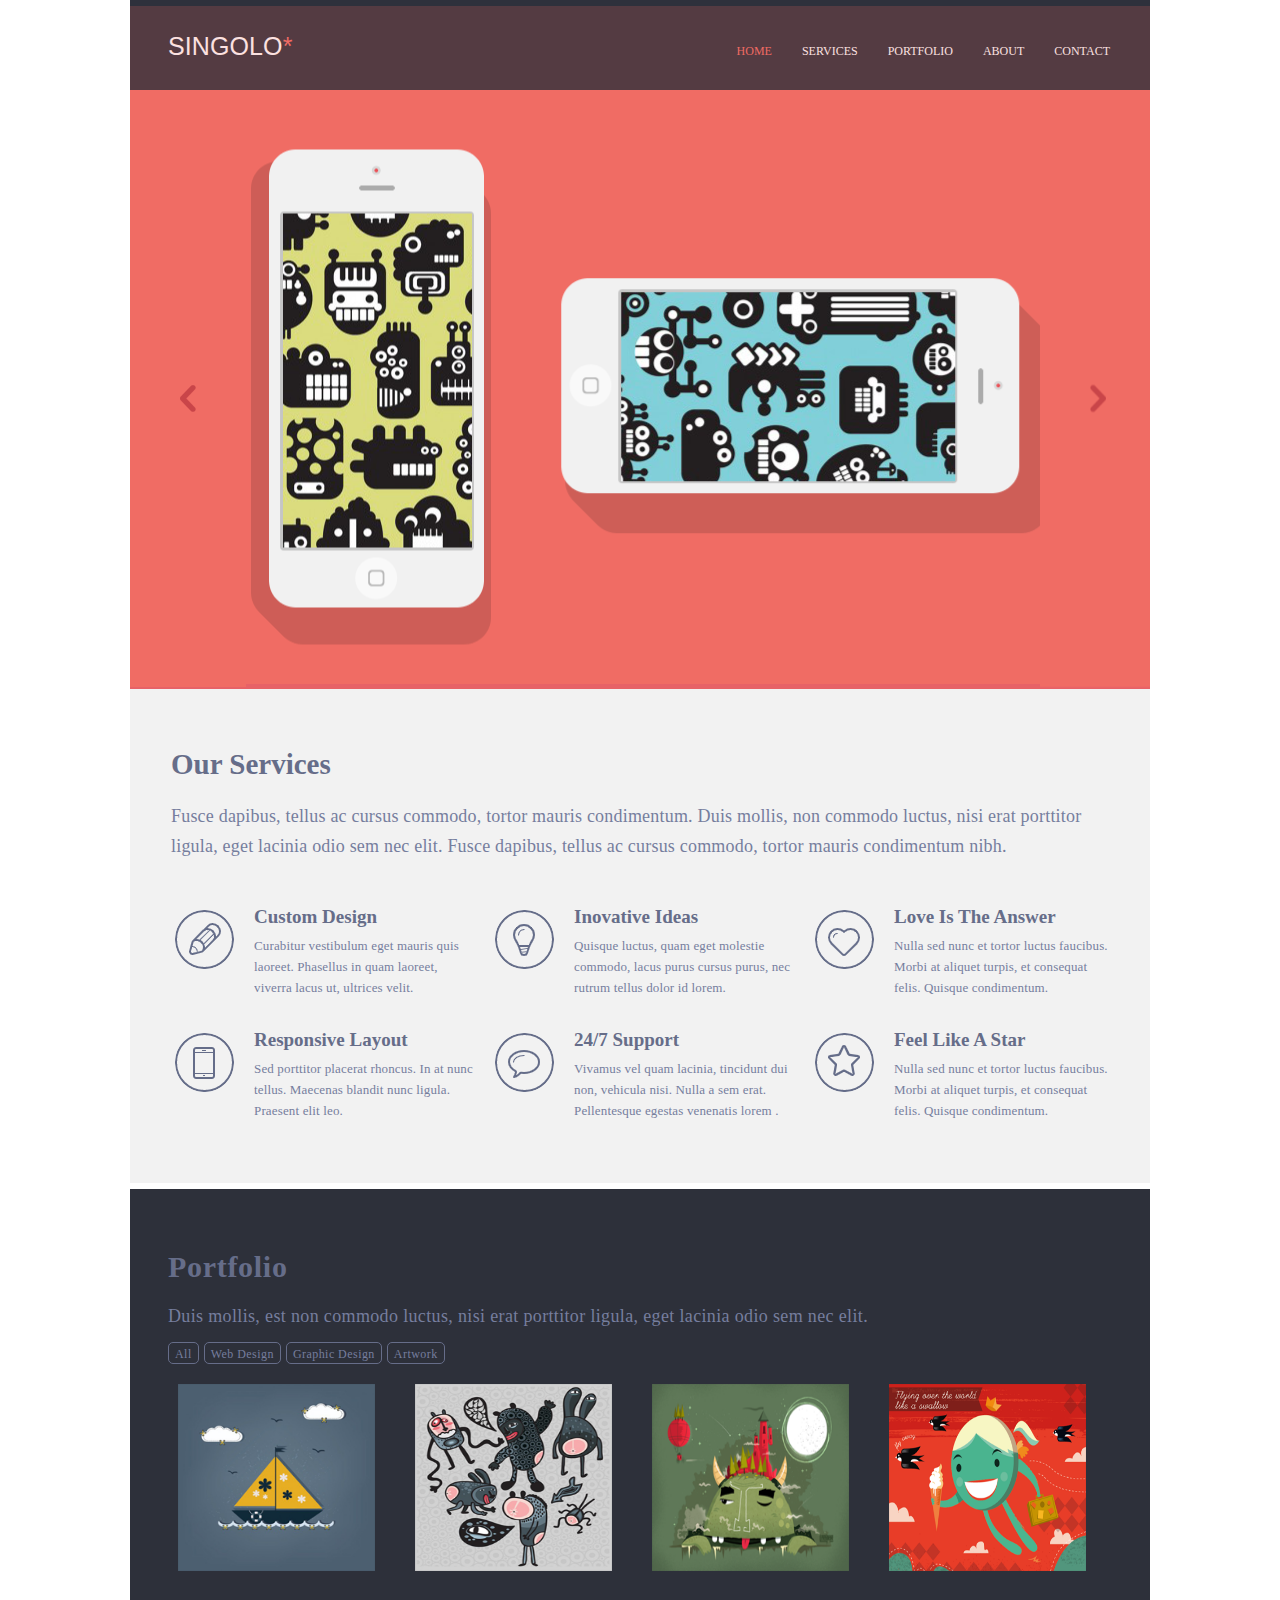
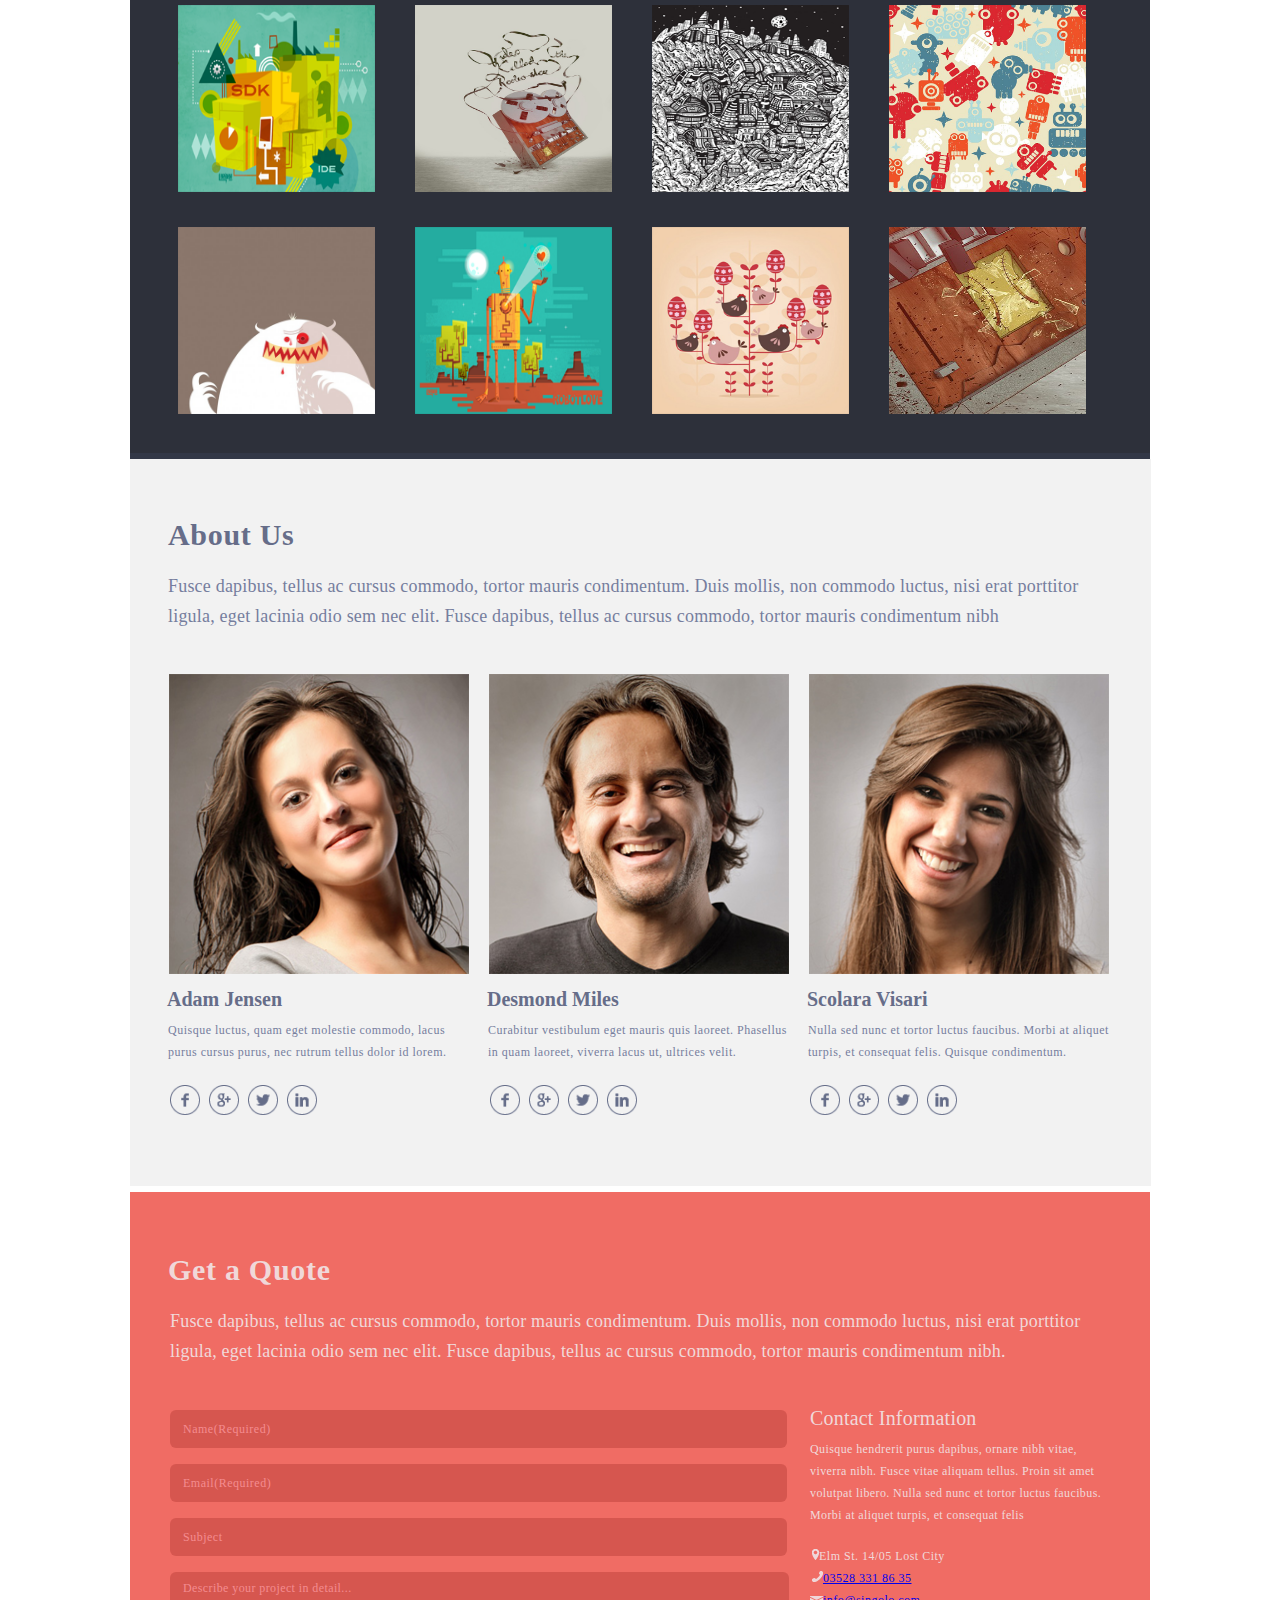
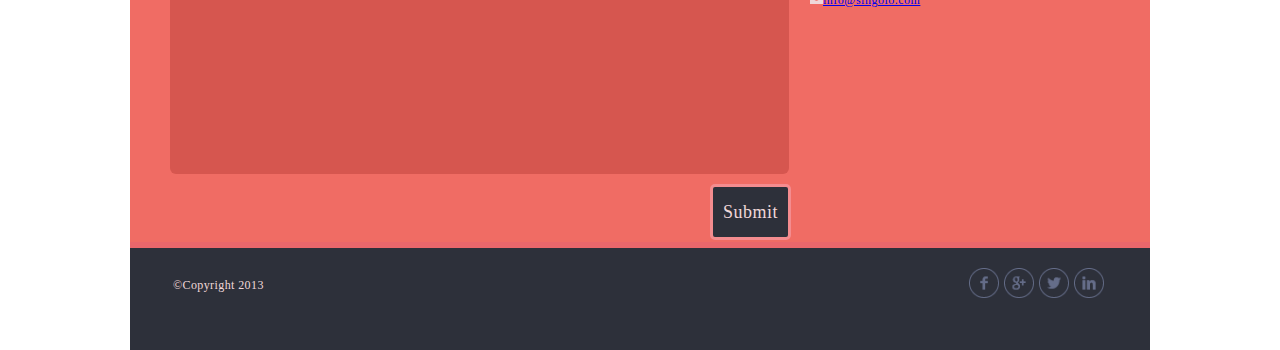
<file: index.html>
<DOCTYPE html>
	<html lang = eng>
	<head>
		<meta charset = utf-8>
		<meta name="viewport" content="width=device-width, initial-scale=1">
		<title>
			SINGOLO*
		</title>
        <link rel="stylesheet" href="./style.css">
        <link rel="stylesheet" href="./fonts.css">
	</head>
	<body>
        <div class="common-wrapper">
	<header>
        <div class="header__burger" id="header__burger">
            <span></span>
        </div>
        <div class="logo" id="logo">SINGOLO<span>*</span></div> 
	<nav class="header__navigation" id="header__navigation">
		<ul class="header__navigation__menu" id="header__navigation__menu">
			<li><a class="active active__link" href="#image__container">HOME</li></a>
			<li><a href="#services__section">SERVICES</a></li>
			<li><a href="#portfolio">PORTFOLIO</a></li>
			<li><a href="#about-us">ABOUT</a></li>
			<li id="navigation__ul_li_last"><a href="#contact-info">CONTACT</a></li>
		</ul>
    </nav>
	</header>
	<div class="header__bottom"></div>
	<div class = "image__container navi-anchor" id="image__container"> 
<div class="carousel">
    <div class="items-container">
        <div class="item active">
            <div class="singolophone">
            <div class="vertical__phone">
                <div class="shadow__vert"><img class="shadow__vert__image" src="./assets/Shadow.png"></div>
            <div class="base__vert" id="base__vert"><img class="base__vert__image" src="./assets/Cam.png"></div>
            <div class="layer__vert" id="layer__vert"><img src="./assets/Layer__vert.png"></div>
            </div>
            <div class="horizontal__phone">
                <div class="shadow__hor"><img class="shadow__hor__image" src="./assets/Shadow.png"></div>
                <div class="base__hor" id="base__hor"><img class="base__hor__image" src="./assets/Cam.png"></div>
                <div class="layer__hor" id="layer__hor"><img src="./assets/Layer%205.png"></div>   
            </div>
        </div>
          </div>
          <div class="items-container">
            <div class="item small__vertical__phones">
                <img class="project-image" src="./assets/slide.png" alt="project">
              </div>
              </div>
              <div class="control left">
                <button  class="arrow left" id="prev__button"><img class="control__image" src="./assets/chev.png"></button>
                </div>      
        <div class="control right">
<button class="arrow right" id="next__button"><img class="control__image" src="./assets/next__chev.png"></button>
</div>
</div>
</div>
</div>
<div class="image__container__bottom"></div>
<div class="services__section navi-anchor" id="services__section">
	<div class="serv__wrapper">
	<h2 class="serv__text">Our Services</h2>
	<div class="serv__text__p"><p>Fusce dapibus, tellus ac cursus commodo, tortor mauris condimentum. Duis mollis, non commodo luctus, nisi erat porttitor ligula, eget lacinia odio sem nec elit. Fusce dapibus, tellus ac cursus commodo, tortor mauris condimentum nibh.</p></div>
</div>
<div class="column__3__layout">
    <div class="icon__container">
        <img class="icon pen" src="./assets/pen.png">
        <div><h3>Custom Design</h3>
    <p class="icon__text">Curabitur vestibulum eget mauris quis laoreet. Phasellus in quam laoreet, viverra lacus ut, ultrices velit.</p></div>
</div>
<div class="icon__container">
    <img class="icon bulb" src="./assets/bulb.png">
<div><h3>Inovative Ideas</h3>
<p class="icon__text">Quisque luctus, quam eget molestie commodo, lacus purus cursus purus, nec rutrum tellus dolor id lorem.</p></div>
</div>
<div class="icon__container">
<img class="icon heart" src="./assets/heart.png">
<div><h3>Love Is The Answer</h3>
<p class="icon__text">Nulla sed nunc et tortor luctus faucibus. Morbi at aliquet turpis, et consequat felis. Quisque condimentum.</p></div>
</div>
<div class="icon__container">
<img class="icon phone" src="./assets/phone.png">
<div><h3>Responsive Layout</h3>
<p class="icon__text">Sed porttitor placerat rhoncus. In at nunc tellus. Maecenas blandit nunc ligula. Praesent elit leo.</p></div>
</div>
<div class="icon__container">
<img class="icon buble" src="./assets/bubble.png">
<div><h3>24/7 Support</h3>
<p class="icon__text">Vivamus vel quam lacinia, tincidunt dui non, vehicula nisi. Nulla a sem erat. Pellentesque egestas venenatis lorem .</p></div>
</div>
<div class="icon__container">
<img class="icon star" src="./assets/star.png">
<div><h3>Feel Like A Star</h3>
<p class="icon__text">Nulla sed nunc et tortor luctus faucibus. Morbi at aliquet turpis, et consequat felis. Quisque condimentum.</p></div>
</div>
</div>
</div>
<div class="portfolio-wrapper navi-anchor" id="portfolio">
    <div class="portfolio" >
        <div class="portfolio-buttons-container" id="portfolio-buttons-container">
            <h2>Portfolio</h2>
            <h3>Duis mollis, est non commodo luctus, nisi erat porttitor ligula, eget lacinia odio sem nec elit.</h3>
            <div class="portfolio-buttons-wrapper">
            <button class="portfolio__button">All</button>
            <button class="portfolio__button">Web Design</button>
            <button class="portfolio__button">Graphic Design</button>
            <button class="portfolio__button">Artwork</button>
            </div>
        </div>
        <div class="portfolio-images-container" id="portfolio-images-container">
            <img class="portfolio-container__image" alt="portfolioimg1" src="./assets/12.png">
            <img class="portfolio-container__image" alt="portfolioimg2" src="./assets/11.png">
            <img class="portfolio-container__image" alt="portfolioimg3" src="./assets/10.png">
            <img class="portfolio-container__image" alt="portfolioimg4" src="./assets/9.png">
            <img class="portfolio-container__image" alt="portfolioimg5" src="./assets/8.png">
            <img class="portfolio-container__image" alt="portfolioimg6" src="./assets/7.png">
            <img class="portfolio-container__image" alt="portfolioimg7" src="./assets/6.png">
            <img class="portfolio-container__image" alt="portfolioimg8" src="./assets/5.png">
            <img class="portfolio-container__image" alt="portfolioimg9" src="./assets/4.png">
            <img class="portfolio-container__image" alt="portfolioimg10" src="./assets/3.png">
            <img class="portfolio-container__image" alt="portfolioimg11" src="./assets/2.png">
            <img class="portfolio-container__image" alt="portfolioimg12" src="./assets/1.png">
        </div>
    </div>
    <div class="portfolio-footer"></div>
</div>
    <div class="about-us navi-anchor" id="about-us">
        <h2 class="about__head">About Us</h2>
            <h3 class="about__text">Fusce dapibus, tellus ac cursus commodo, tortor mauris condimentum. Duis mollis, non commodo luctus, nisi erat porttitor ligula, eget lacinia odio sem nec elit. Fusce dapibus, tellus ac cursus commodo, tortor mauris condimentum nibh</h3>
        <div class="about-layout">
            <div class="about-layout-human">
                 <img class="about-layout-human__image" alt="AdamJensen" src="./assets/jensen.png">
                 <h3 class="about-layout-human__name">Adam Jensen</h3>
                 <div class="about-human-social">
                    <h4>Quisque luctus, quam eget molestie commodo, lacus purus cursus purus, nec rutrum tellus dolor id lorem.</h4>
                    <img class="about-social__img" alt="social_icon" src="./assets/facebook.png">
                    <img class="about-social__img" alt="social_icon" src="./assets/google.png">
                    <img class="about-social__img" alt="social_icon" src="./assets/twi.png">
                    <img class="about-social__img" alt="social_icon" src="./assets/linked.png">
                 </div>
              </div>
             <div class="about-layout-human">
                <img class="about-layout-human__image" alt="DesmondMiles" src="./assets/miles.png">
                <h3 class="about-layout-human__name">Desmond Miles</h3>
                <div class="about-human-social">
                    <h4>Curabitur vestibulum eget mauris quis laoreet. Phasellus in quam laoreet, viverra lacus ut, ultrices velit.</h4>
                    <img class="about-social__img" alt="social_icon" src="./assets/facebook.png">
                    <img class="about-social__img" alt="social_icon" src="./assets/google.png">
                    <img class="about-social__img" alt="social_icon" src="./assets/twi.png">
                    <img class="about-social__img" alt="social_icon" src="./assets/linked.png">
                </div>
             </div>
               <div class="about-layout-human">
                 <img class="about-layout-human__image" alt="ScolaraVisari" src="./assets/visari.png">
                 <h3 class="about-layout-human__name">Scolara Visari</h3>
                  <div class="about-human-social">
                 <h4>Nulla sed nunc et tortor luctus faucibus. Morbi at aliquet turpis, et consequat felis. Quisque condimentum.</h4>
                    <img class="about-social__img" alt="social_icon" src="./assets/facebook.png">
                    <img class="about-social__img" alt="social_icon" src="./assets/google.png">
                    <img class="about-social__img" alt="social_icon" src="./assets/twi.png">
                    <img class="about-social__img" alt="social_icon" src="./assets/linked.png">
                 </div>
             </div>
         </div>
     </div>
     </section>
     <div class="about-footer"></div>
    <div class="get-a-quote">
        <h2 class="quote-header">Get a Quote</h2>
        <div class="header__text">Fusce dapibus, tellus ac cursus commodo, tortor mauris condimentum. Duis mollis, non commodo luctus, nisi erat porttitor ligula, eget lacinia odio sem nec elit. Fusce dapibus, tellus ac cursus commodo, tortor mauris condimentum nibh.</div>
                  <div class="form-container">
                   <div class="form">
                    <form>
                    <input type="text" name="name" id="name" placeholder="Name(Required)" required>
                    <input type="email" name="email" id="email" placeholder="Email(Required)" required>
                    <input type="text" name="subject" name="subject" id="subject" placeholder="Subject">
                    <textarea cols="98" rows="9" style="resize:none" name="describe" id="describe" placeholder="Describe your project in detail..."></textarea>
                    <button id="submit-button">Submit</button>
                   <div id="message-block" class="hidden">
                    <div id="message">
                    <p>
                        <h4 class="message-block-header" id="result"></h4>
                          <span class="message-subject" id="result-subject"></span><br>
                          <span class="message-describe" id="result-describe"></span>
                    </p><br>
                    <button id="cls-btn">OK</button>
                </div>
            </div>
        </form>
            </div>
        <div class="contact-info navi-anchor" id="contact-info">  
                <h3>Contact Information</h3>
            <p class="contact__text">Quisque hendrerit purus dapibus, ornare nibh vitae, viverra nibh. Fusce vitae aliquam tellus. Proin sit amet volutpat libero. Nulla sed nunc et tortor luctus faucibus. Morbi at aliquet turpis, et consequat felis</p>
            <div class="contact-container">  
            <p><img class="contact-location" alt="contact__img" src="./assets/location.png">Elm St. 14/05 Lost City</p>
            <p><img alt="contact__img" src="./assets/tel.png"><a href="tel:03528 331 86 35">03528 331 86 35</a></p>
            <p><img class="contact__mail" alt="contact__img" src="./assets/mail.png"><a href="mailto:mihasev.andrey@gmail.com">info@singolo.com</a></p>
        </div>
        </div>
        </div>
     </div>
     <div class="quote-footer"></div>
     <div class="singolo-footer navi-anchor">
        <div class="copy">©Copyright 2013</div>
     <div class="footer-links">
        <img class="about-social__img" alt="social_icon" src="./assets/facebook.png">
        <img class="about-social__img" alt="social_icon" src="./assets/google.png">
        <img class="about-social__img" alt="social_icon" src="./assets/twi.png">
        <img class="about-social__img" alt="social_icon" src="./assets/linked.png">
     </div>
    </div>
</div>
<script type="text/javascript" src="script.js"></script>
</div>
</div>
</body>
</html>
</file>
<file: style.css>
html {
    scroll-behavior: smooth;
  }

body {
      width: 1020px;
      margin: 0 auto;
  }

.common-wrapper {
      margin: 0 auto;
  }

header {
    background-color: #2d303a;
    width: 1020px;
    height: 90px;
    display:flex;
    justify-content: space-between;
    position: fixed;
    z-index: 10;
    opacity: 0.8;
}

.header__burger {
    display: none;
    position: relative;
    margin: 3.22% 3.35%;
    margin-right: 26%;
    width: 20px;
    height: 20px;
    z-index: 15;
    transition: 1s;
    transform: rotate(-180deg);
}

.header__burger span {
    position: absolute;
    width: 100%;
    height: 2px;
    background-color: #fff;
    top: 8px;
}

.header__burger:after {
    content: '';
    position: absolute;
    height: 2px;
    bottom: 2px;
    width: 100%;
    background-color: #fff;
}

.header__burger:before {
    content: '';
    position: absolute;
    height: 2px;
    width: 100%;
    background-color: #fff;
}


.logo {
    font-size: 25px;
    color: #ffffff;
    font-family: "Lato", sans-serif;
    font-weight: 300;
    text-align: left;
    margin-left: 38px;
    padding-right: 350px;
    margin-top: 32px;
    letter-spacing: 0.1px;
}

.header__navigation {
    display: flex;
}

.header__navigation ul{
    display: flex;
}

#navigation__ul_li_last{
    margin-right: 40px;
}

.header__navigation li{
    font-size: 12px;
    line-height: 6px;
    color: #ffffff;
    font-family: "Lato-Bold";
    text-align: left;
    margin-right: 30px;
    margin-top: 32px;
    cursor:pointer;
    list-style: none;
}

.header__navigation li>a{
    text-decoration: none;
    color: white;
}

.header__navigation ul li>a.active {
    color: #f06b62;
}
li:not(.active):hover {
    font-size: 28px;
    transition: 0.3s;
}

span {
    font-style: normal;
    color: #f06c64;
    cursor: pointer;
}

.header__bottom{
    width: 1020px;
    height: 6px;
    background-color: #323746;
}
.img__container__wrapper {
    display: flex;
    flex-flow: row nowrap;
    justify-content: center;
}

.image__container {
    display: flex;
    background-color: #f06c64;
    width: 1020px;
    height:678px;
}

#prev__button,
 #next__button{
    border: 0;
    background: 0;
    background-color: #f06c64;
    cursor: pointer;
    padding: 275px 50px;
    left: 0px;
}

.control__image {
    background: none;
}

.image__container__bottom {
    width: 1020px;
    height: 5px;
    background-color: #e76267;
}

.services__section {
    display: flex;
    flex-wrap: wrap;
    background-color: #f2f2f2;
    width: 1020px;
    height: 494px;
    margin-bottom: 6px;
}

.serv__text {
    margin-top: 68px;
    margin-bottom: 10px;
    font-size: 29px;
    line-height: 18px;
    color: #666d89;
    font-family: "Lato";
    font-weight: bold;
    text-align: left;
}

.serv__wrapper {
    display: flex;
    flex-flow: column wrap;
    margin-left: 41px;
    margin-top: -2px;
}

.serv__text__p {
    width: 940px;
    height: 57px;
    font-size: 18px;
    line-height: 30px;
    color: #767e9e;
    font-family: "Lato-Light";
    text-align: left;
    letter-spacing: 0.2px;
}

.column__3__layout {
    display: flex;
    flex-flow: row wrap;
    align-content: flex-start;
    height: 300px; 
    width: 1020px;
} 

.icon__container {
    display: flex;
    height: 100px;
    width: 300px;
    margin: 6px -6px -4px -4px;
    padding-left: 30px;
    padding-top: 21px;
}

h3 {
    font-size: 19px;
    line-height: 18px;
    color: #666d89;
    font-weight: 600;
    font-family: "Lato-Black";
    text-align: left;
}

.icon {
    width: 59px;
    height: 59px;
    border-radius: 29px;
    margin-right: 20px;
    margin-left: 19px;
    margin-top: 21px;
}

.icon__text {
    width: 219px;
    height: 78px;
    font-size: 13px;
    line-height: 21px;
    color: #767e9e;
    font-family: "Lato-Regular";
    text-align: left;
    overflow-y: hidden;
    letter-spacing: 0.15px;
    margin-top: -10px;
}
 
.vertical__phone {
    position: relative;
    margin-left: 19px;
    width: 400px;
    height: 595px;
    display: block;
    top: 51px;  
}

.shadow__vert {
    position: absolute;
    z-index: 1;
    top: 12px;
    left: -100px;
    width: 105%;
}

.base__vert {
    position: absolute;
    z-index: 2;
}

.layer__vert {
    position: absolute;
    z-index: 3;
    top: 64px;
    left: 14px;
    width: 189px;
    height: 334px;
    overflow: hidden;
    background-position: center;
}

.horizontal__phone {
    position: relative;
    margin-left: 10px;
    width: 400px;
    height: 595px;
    display: block;
    top: 75px;
    right: 136px; 
    transform: rotate(90deg);
}

.shadow__hor {
    position: absolute;
    z-index: 1;
    left: 15px;
    transform: rotateY(180deg);
    top: -29px;
}

.base__hor {
    position: absolute;
    z-index: 2;
}

.layer__hor {
    position: absolute;
    z-index: 3;
    top: 64px;
    left: 14px;
    width: 189px;
    height: 334px;
    overflow: hidden;
    background-position: left;
}
.portfolio-wrapper {
    width: 1020px;
    margin-bottom: 0px;
}

.portfolio {
    padding: 44px 30px 14px 28px;
    background-color: #2d303a;
}

.portfolio-buttons-container>h2, 
.about__head {
    font-size: 30px;
    line-height: 18px;
    color: #666d89;
    font-family: "Lato";
    font-weight: 900;
    text-align: left;
    letter-spacing: 0.7px;
}

.about__head {
    margin-left: -2px;
}

.portfolio-buttons-container>h3,
.about__text {
    margin-bottom: 11px;
    margin-top: 0px;
    font-size: 18px;
    line-height: 30px;
    color: #767e9e;
    font-family: "Lato";
    font-weight: 300;
    text-align: left;
}
.portfolio-buttons-container>h3 {
    letter-spacing: 0.35px;
}

.about-human-social>h4 {
    margin-top: -9px;
    margin-left: -2px;
    margin-bottom: 22px;
    font-size: 12px;
    line-height: 22px;
    color: #767e9e;
    font-family: "Lato";
    font-weight: 400;
    text-align: left;
    letter-spacing: 0.5px;
}

.portfolio-buttons-container {
    padding-left: 10px;
    margin-bottom: 10px;
    width: 940px;
}

#portfolio-buttons-container>.portfolio-buttons-wrapper {
    display: flex;
}

.portfolio__button {
    margin-top: 0px;
    padding: 0px 6px;
    margin-right: 5px;
    height: 22px;
    font-size: 12px;
    line-height: 22px;
    color: #767e9e;
    font-family: "Lato";
    font-weight: 400;
    text-align: center;
    white-space: nowrap;
    border-radius: 5px;
    background-color: #2d303a;
    border: 1px solid #666d89;
    letter-spacing: 0.45px;
    cursor: pointer;
}

.portfolio__button:hover {
    color: #dedede;
    border-color: #c5c5c5;
    transition: color 0.5s;
}

.portfolio__button.active {
    color: #F06C64;
    border: 3px solid #c5c5c5;
    border-radius: 3px;
}

.portfolio-images-container {
    display: flex;
    flex-flow: row wrap ;
    justify-content: flex-start;
    height: 665px;
    overflow: hidden;
}

.portfolio-images-container>img.active {
    border: 5px solid #F06C64;
}

.portfolio-container__image {
    margin: 10px 20px 10px 0px;
    padding-left: 20px;
    width: 197px;
    height: 187px;
}

.portfolio-footer {
    height: 6px;
    width: 1020px;
    background: #323746;
}

.about-us {
    padding: 47px 0px 0px 30px;
    background-color: #f2f2f2;
    height: 680px;
    width: 991px;
}

.about__head{
    padding-left: 10px;
    margin-top: 20px;
    margin-bottom: 27px;
}

.about-layout {
    display: flex;
}

.about-layout-human__image {
    width: 300px;
    height: 300px;
    margin-left: -1px;
    margin-top: -3px;
}

.about-layout-human {
    padding: 35px 10px 0px 10px;
}

.about-layout-human__name {
    margin-top: 16px;
    margin-left: -3px;
    font-size: 20px;
    line-height: 18px;
    color: #666d89;
    font-family: "Lato";
    font-weight: 900;
    text-align: left;
    letter-spacing: 0px;
}

.about-layout-human__name:hover,
h2:hover {
    text-decoration: underline;
    cursor: pointer;
}

.about__text {
    padding-left: 10px;
    font-size: 18px;
    line-height: 30px;
    color: #767e9e;
    font-family: "Lato";
    font-weight: 300;
    text-align: left;
    margin-left: -2px;
    margin-right: 40px;
    letter-spacing: 0.2px;
}

.about-human-social {
    width: 300px;
}

.about-social__img {
    margin-right: 5px;
        height: 30px;
}

.about-social__img:hover {
    width: 60px;
    height: 60px;
    cursor: pointer;
}

.about-footer {
    height: 6px;
    width: 1020px;
    background: #ffffff;
    margin-bottom: 0px;
}

.get-a-quote {
    width: 1020px;
    height: 650px;
    margin-top: -25px;
    background-color: #f06c64;
    color: #f0d8d9;
    font-family: "Lato"; 
}

.quote-header {
    padding: 69px 0px 0px 38px;
    font-size: 30px;
    line-height: 18px;
    color: #f0d8d9;
    font-family: "Lato";
    font-weight: 900;
    text-align: left;
    letter-spacing: 0.7px;
}

.header__text {
    margin: 27px 40px 36px 40px;
    font-size: 18px;
    line-height: 30px;
    color: #f0d8d9;
    font-family: "Lato";
    font-weight: 300;
    text-align: left;
    letter-spacing: 0.2px;
}

.form-container {
    display: flex;
    flex-wrap: nowrap;
    margin: 0px 30px;   
}

.form {
    width: 620px;
    margin: 0px 10px;
}

input {
    padding: 8px 0px 7px 13px;
    width: 617px;
    height: 38px;
    margin: 8px 0px;
    background-color: #d6564f;
    color: #f0d8d9;
    border: none;
    border-radius: 6px;
    letter-spacing: 0.5px;
}

textarea {
    padding: 5px 0px 0px 13px;
    margin-top: 8px;
    margin-right: -2px;
    height: 202px;
    width: 619px;
    background-color: #d6564f;
    border: none;
    border-radius: 6px;
    letter-spacing: 0.4px;
    color:#f0d8d9;
}
input, textarea {
    font-size: 12px;
    line-height: 22px;
    font-family: "Lato";
    font-weight: 400;
    text-align: left;
}
input::placeholder {
    color: #f48c8f;
}

textarea::placeholder {
    color: #f48c8f;
}

#submit-button {
    margin: 10px 40px 20px 540px;
    padding: 10px 10px;
    background-color: #2d303a;
    border: solid 3px #f48c8f;
    border-radius: 5px;
    font-size: 18px;
    line-height: 30px;
    color: #f0d8d9;
    font-family: "Lato";
    font-weight: 300;
    text-align: left;
    letter-spacing: 0.5px;
}

.contact-info>h3 {
    margin-top: 15px;
    padding-bottom: 0px;
    font-size: 20px;
    line-height: 30px;
    color: #f0d8d9;
    font-family: "Lato";
    font-weight: 300;
    text-align: left;
    letter-spacing: 0.2px;
}

.contact-info {
    width: 300px;
    height: 175px;
    margin: 0px 10px;
    margin-top: -14px;
}

.contact__info__image {
    height: 30px;
    width: 30px;
    margin-bottom: 5px;
}

.contact-container>a {
    margin-left: 9px;
}

.location {
    margin-right: 12px;
}

.contact__mail {
    margin-left: -2px;
}

.contact__text {
    margin-top: -15px;
    margin-bottom: 20px;
    font-size: 12px;
    line-height: 22px;
    color: #f0d8d9;
    font-family: "Lato";
    font-weight: 400;
    text-align: left;
    letter-spacing: 0.4px;
}

.contact-container>p {
    margin: 2px;
    font-size: 12px;
    line-height: 20px;
    color: #f0d8d9;
    font-family: "Lato";
    font-weight: 400;
    text-align: left;
    letter-spacing: 0.5px;
}

.quote-footer {
    height: 6px;
    width: 1020px;
    background-color: #ea676b;
}

.singolo-footer {
    display: flex;
    justify-content: flex-end;
    padding-top: 26px;
    height: 76px;
    width: 1020px;
    background-color: #2d303a;
    font-size: 12px;
    line-height: 22px;
    color: #f0d8d9;
    font-family: "Lato";
    font-weight: 400;
    text-align: left;
}

.copy {
    height: 76px;
    width: 200px;
    margin: 0px;
    padding-top: 0px;
    padding-left: 43px;
    letter-spacing: 0.4px;
}

.footer-links {
    display:flex;
    justify-content: flex-end;
    height:76px;
    width: 820px;
    margin: -6px 41px 0px 0px;
}

.singolo-footer>.footer-links__icon {
    width: 30px;
    height: 30px;
    margin-left: 10px ;
}
.footer-links__icon:hover {
    cursor: pointer;
    height: 60px;
    width: 60px;
}

#message-block {
    position: absolute;
    width: 200px;
    height: 200px;
    top: 450%;
    left: 30vw;
    background: #2d303a;
    opacity: 0.5;
    border: 1px solid #f0d8d9;
    border-radius: 5px;
}

#message-block.hidden {
    display: none;
}
 #message {
     position: sticky;
     top: 50%;
     left: 50%;
     text-align: center;
     color:#f0d8d9;
 }

 .hidden {
     display: none;
 }

 .singolophone {
    display: flex;
    margin-left: 120px;
    width: 800px;
    height: 595px;
}

.about-social__image {
height: 30px;
}

 /*Carousel*/

.portfolio__button.active {
    border-color:  #ea676b;
}

.small__vertical__phones {
    margin: 12px 0px 0px 0px;
    height: 95%;

}
.carousel {
    position: relative;
    top: 395px;
    left: 510px;
    width: 1020px;
    height: 605px;
    text-align: center;
    transform: translate(-50%, -50%);
    opacity: 0.3px;
    z-index: 1;
  }
  
  .items-container {
    position: relative;
    width: 100%;
    overflow: hidden;
  }
  
  .item {
    display: none;
    position: relative;
    animation: 0.5s ease-in-out;
  }
  
  .active,
  .next {
    display: block;
  }
  #header__navigation__menu>.active__link {
      color: #f06c64;
  }
  
  .next {
    position: absolute;
    top: 0;
    width: 100%;
  }

  .control {
    position: absolute;
    top: 0;
    bottom: 0;
    width: 15%;
    border: 0;
    background: 0;
    background-color: none;
    cursor: pointer;
    width: 110px;
    height: 600px;
  }
  
  .control.left {
    left: 0px;
    right: auto;
  }
  
  .control.right {
    right: 0px;
    left: auto;
  }
  
  .arrow {
    display: inline-block;
    position: absolute;
    top: 50%;
    transform: translateY(-50%);
    font-size: 84px;
    padding: 0px;
    margin: 0px;
    border: 0;
    background: 0;
    background-color: #f06c64;
    cursor: pointer;
  }
  
  .arrow.right {
    right: 0px;
  }
  
  .to-left {
    animation-name: left;
  }
  
  .from-right {
    animation-name: right;
  }
  
  .to-right {
    animation-name: right;
    animation-direction: reverse;
  }
  
  .from-left {
    animation-name: left;
    animation-direction: reverse;
  }
  
  @keyframes left {
    from {
      left: 0;
    }
    to {
      left: -100%;
    }
  }
  
  @keyframes right {
    from {
      left: 100%;
    }
    to {
      left: 0;
    }
  }
  
/*Responsive*/

@media (max-width: 1019px) {
    .common-wrapper {
        width: 100%;
        margin: 0px;
    }
    .header {
        width: 100%;
    }
    .portfolio-container__image {
        width: 290px;
        height: 260px;
        flex: 1 0 25%;
        margin: 10px;
        padding: 0px;
    }

    .portfolio-images-container {
        height: 840px;
    }

    .carousel {
        height: 84%;
        margin-top: -83px;
    }

    .singolophone {
        height: 100%;
    }

    .vertical__phone {
        margin-left: 90px;
    }

    .horizontal__phone {
        margin-left: -120px;
    }

    .item .active,
    .control {
        height: 100%;
    }

    .control .left {
        left: 0px;
    }
    
    .image__container {
        height: 545px;
    }

    .items-container {
        height: 102%;
    }

    .project-image {
        height: 100%;
    }

    .base__vert__image,
     .base__hor__image,
     .shadow__vert__image,
     .shadow__hor__image {
        height: 345px;
        width: 165px;
    }

    .layer__hor {
        height: 250px;
        width: 145px;
        margin: -14px 0 0 -4px;
    }

    .layer__vert {
        height: 250px;
        width: 145px;
        margin: -15px 0 0 -4px;
    }

     .services__section {
        height: 670px;
     }

    .column__3__layout .icon__container {
        flex: 1 0 32%;
    }
    
    .column__3__layout {
        justify-content: center;
        width: 96%;
    }
    .serv__wrapper {
        margin-bottom: -150px;
    }

    .icon__container div,
    .icon__text {
        width: 100%;
    }

    .icon__container{
        padding-left: 40px;
    }

     .icon {
         margin-left: 0px;
     }

     .portfolio {
         padding-left: 40px;
         padding-right: 40px;
     }

     .portfolio-buttons-container {
         padding-left: 0px;
     }

     .about-layout-human {
        margin: 35px 6px 0px;
        padding: 0px;
     }

     .about-layout {
        margin-right: 40px
     }

     .about__head {
         padding: 0px;
     }
     
     .about-us {
         width: 92%;
         margin: 0px;
         padding: 40px;
     }

     .about-layout-human__image {
         width: 295px;
         height: 290px;
     }

     .about__text {
         width: 90%;
         padding-left: 0px;
     }
}

@media (max-width: 767px) {
    .body {
        width: 100%;
    }

    header {
        width: 99.3%;
    }
    .header__bottom {
        width:99.4%;
    }

    .common-wrapper {
        width: 100%;
    }

    .header__burger {
        display: block;
    }

    .header__burger__active {
        transition: 1s;
        transform: rotate(90deg);
        margin-right: 2%;
    }

    .header__navigation {
        justify-content: flex-end;
        flex-direction: row-reverse;
        display: none;
    }

    .header__navigation ul {
        top: -540vw;
    }

    .header__navigation__active {
        display: block;
    }


    .header__navigation__menu__active {
        display: block;
    }

    .header__navigation__menu {
        flex-direction: column;
        position: absolute;
        width: 278px;
        height: 1200vw;
        left: 0px;
        top:-20px;
        background-color: #2D303A;
        justify-content: center;
        align-items: center;
        transition-duration: 1s;
        box-shadow: 150px 0px 0px 375px rgba(0, 0, 0, 0.4);
    }

    .logo {
        font-size: 19.6875px;
        line-height: 24px;
        width: 200px;
        margin-top: 30px;
        z-index: 14;
        padding: 0px;
        width: 55%;

    }

    .logo__active {
        margin-right:300px;
    }

    .portfolio {
        padding: 40px 30px 0px;
    }

    .portfolio-images-container {
        width: 100%;
    }

    .portfolio-images-container .portfolio-container__image {
        height: 300px;
        width: 300px;
        flex: 1 0 33%;
        margin: 10px;
    }

    .carousel {
        height: 100%;
        width:100%;
    }
    .arrow {
        padding: 200px 50px;
    }

    .control {
        height: 81%;
    }

    .control .right {
        right: 0px;
    }

    .arrow.right {
        right: 0px;
    }
    
    .control .left {
        left: 0px;
    }

    .arrow.left {
        left: 0px;
    }

    .singolophone {
        height: 100%;
    }

    .vertical__phone {
        margin-left: 90px;
        top: 100px;
    }

    .horizontal__phone {
        margin-left: -120px;
        top: 100px;
    }

    .item .active {
        height: 100%;
    }
    
    .image__container {
        height: 545px;
    }

    .items-container {
        height: 100%;
    }

    .project-image {
        height: 93%;
    }

    .base__vert__image,
     .base__hor__image,
     .shadow__vert__image,
     .shadow__hor__image {
        height: 345px;
        width: 165px;
    }

    .layer__hor {
        height: 250px;
        width: 145px;
        margin: -14px 0 0 -4px;
    }

    .layer__vert {
        height: 250px;
        width: 145px;
        margin: -15px 0 0 -4px;
    }

     .services__section {
        height: 920px;
     }

    .column__3__layout .icon__container {
        flex: 1 0 50%;
        width: 375px;
    }
    
    .serv__wrapper {
        width: 90%;
        height: 300px;
        margin-left: 30px;
    }

    .serv__text {
        width: 100%;
    }

    .serv__text__p {
        width: 100%;
    }

    .column__3__layout {
        justify-content: center;
        width: 100%;
        height: 100%;
        padding-left: 0px;
        margin-left: 30px;
    }

    .icon__container div,
    .icon__text {
        width: 100%;
    }

    .icon__container {
        padding-left: 11px;
    }

    .portfolio-buttons-container {
        width: 100%;
    }

    .about-us {
        height: 2430px;
        width: 101%;
        padding: 0px;
        padding-top: 30px;
    }

    .about__head,
    .about__text {
        margin-left: 30px;
        padding-left: 0px;
        width: 90%;
    }

    .about-layout {
        display: flex;
        flex-direction: column;
        align-items: center;
        margin: 0 30px;
    }

    .about-layout-human {
        width: 100%;
    }

    .about-layout-human__image {
        width: 90%;
        height: 600px;
    }

    .about-human-social {
        width: 100%;
    }

    .get-a-quote {
        height: 900px;
    }

    .header__text,
    .quote-header {
        padding-left: 0px;
        margin-left: 30px;
    }


    .form-container {
        flex-direction: column;
        align-items: center;
        margin: 0px;
    }

    .form-container {
        width: 97%;
        margin-left: 30px;
    }

    .form {
        width: 90%;
    }

    input,
    textarea {
        width: 90%;
    }

    .contact-info {
        width: 90%;
        margin: 0 30px;
    }

    .contact__text {
        width: 90%;
    }

    #submit-button {
        margin: 0;
        margin-top: 5%;
        width: 90%;
        text-align: center;
    }

    #message-block {
        left: 100%;
        position: sticky;
    }

    .copy {
        display: none;
    }

    .footer-links {
        margin-right: 40%;
    }
}
</file>
<file: fonts.css>
@font-face {
    font-family: 'Lato';
    font-style: normal;
    font-weight: 300;
    font-display: swap;
    src: url('C:/Users/Andrei/js/singolo1/assets/Lato-Black.ttf') format('truetype');
}

@font-face {
    font-family: 'Lato';
    font-style: normal;
    font-weight: 400;
    font-display: swap;
    src: url('C:/Users/Andrei/js/singolo1/assets/Lato-Black.ttf') format('truetype');
}

@font-face {
    font-family: 'Lato';
    font-style: normal;
    font-weight: 700;
    font-display: swap;
   src: url('C:/Users/Andrei/js/singolo1/assets/Lato-Black.ttf') format('truetype');
}

@font-face {
    font-family: 'Lato';
    font-style: normal;
    font-weight: 900;
    font-display: swap;
    src: url('C:/Users/Andrei/js/singolo1/assets/Lato-Black.ttf') format('truetype');
}
</file>
